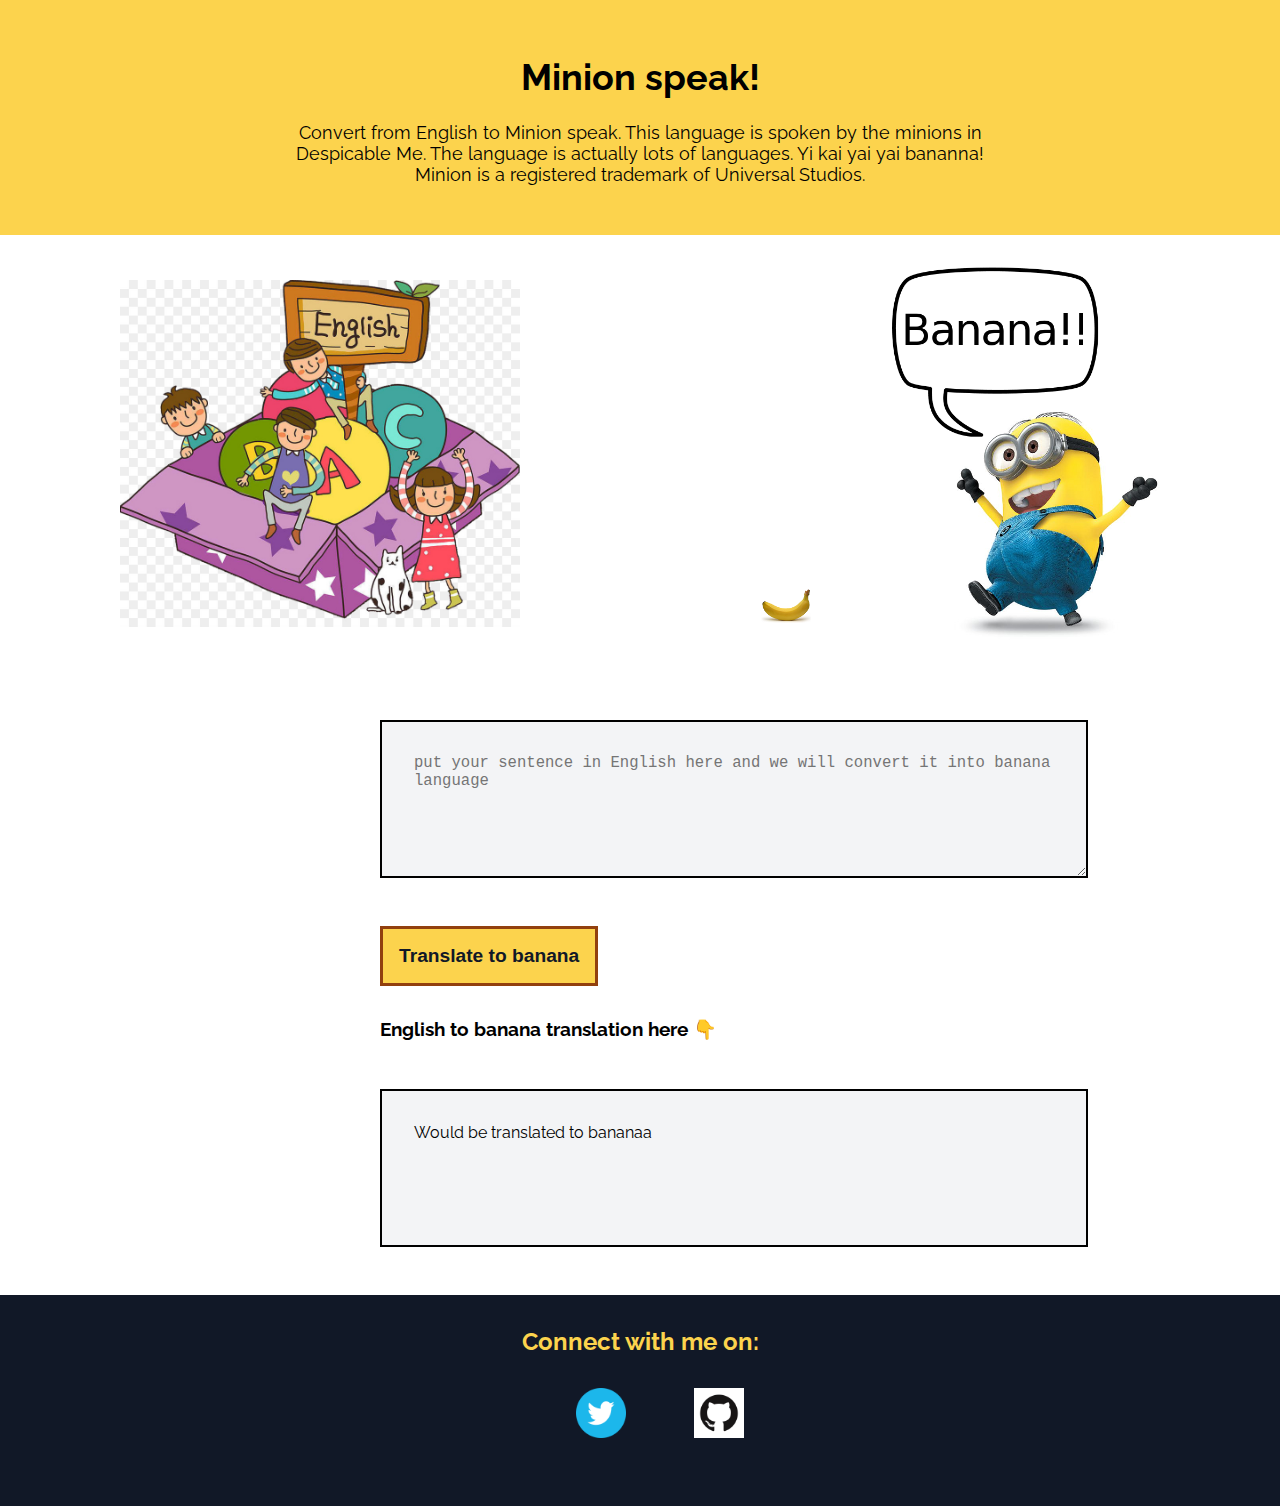
<file: index.html>
<!DOCTYPE html>
<html lang="en">
<head>
    <meta charset="UTF-8">
    <meta http-equiv="X-UA-Compatible" content="IE=edge">
    <meta name="viewport" content="width=device-width, initial-scale=1.0">
    <title>banana translator1</title>
    <link href="/style.css" rel="stylesheet">
    <style>
        textarea {
            border: 2px solid black;
            width: 50%;
            height: 10vh;
            display: block;
            margin: 3rem;
            padding: 2rem;
            margin-left: 380px;
            background-color: #F3F4F6;
            
        }

        #output {
            border: 2px solid black;
            width: 50%;
            height: 10vh;
            display: block;
            margin: 3rem;
            padding: 2rem;
            margin-left: 380px;
            background-color: #F3F4F6;
        }

        .about-use-text{
            padding: 0 15rem;
        }

    </style>
    
</head>
<body>
    <div class="about-use">
    <h1 class="page-header">Minion speak!</h1>
    

    <p class="about-use-text">Convert from English to Minion speak. This language is spoken by the minions in Despicable Me. The language is actually lots of languages. Yi kai yai yai bananna! Minion is a registered trademark of Universal Studios.
    </p>
    </div>


    <header class="hero-heading">
        <img class="header-img" src="/english-img.jpg">
        <img class="header-img" src="/final-banana-img.png">
        
        
    </header>

   
    <textarea
    id="txt-input"
    class="placeholder-text" placeholder="put your sentence in English here and we will convert it into banana language"></textarea>
    
    <button class="translate-button" id="btn-translate">Translate to banana</button>
    <div class="output-text" style="font-size: larger;">English to banana translation here  👇 </div>

    <div id="output">Would be translated to bananaa</div>

    <footer class="footer">
        <div class="footer-header">Connect with me on: </div>
            
            <ul class="non-bullet-list">
                <li class="inline-list"><a class="footer-link" href="https://twitter.com/home"><img class="social-link" src="/twitter.png" ></a></li>
                <li class="inline-list"><a class="footer-link" href="https://github.com/himuuuuuuuuu"><img class="social-link" src="/GitHub-Mark.png" ></a></li>   
            </ul>
        
            
    </footer>
    


    
    <script src="app.js" type="text/javascript"></script>


</body>
</html>
</file>
<file: style.css>
@import url('https://fonts.googleapis.com/css2?family=Raleway:wght@400;700&display=swap');
body{
font-family: 'Raleway', sans-serif;
margin: 0px;

}

:root{
    --primary-color: #FCD34D;
    --footer-color:#111827;
    --span-color:#92400E;
    --section-color:#F3F4F6;


}


.hero-heading{
    display:flex;
    justify-content: center;
    align-items: center;
    flex-wrap: wrap;
}


.header-img{
    padding: 2rem;
    margin: auto;
    max-width: 400px; 
    
    
}

.page-header{
    background-color:var(--primary-color);
    
    text-align: center;
    
}

.about-use{
    background-color: var(--primary-color);
    padding: 2rem;
    text-align: center;
    font-size: large;
}

.translate-button{
    background-color: #FCD34D;
    margin-left: 380px;
    margin-bottom: 2rem;
    padding: 1rem 1rem;
    border: solid var(--span-color);
    font-weight: bold;
    font-size: larger;
    color: var(--footer-color);
    cursor: pointer;
}


.output-text{
    font-size: larger;
    margin-left: 380px ;
    font-weight: bold;

}

.placeholder-text{
    font-size: larger;
    
}

.non-bullet-list{
    list-style: none;
}

.inline-list{
    display: inline;
    padding: 1rem 1rem;
}

.footer{
    background-color: var(--footer-color);
    color: var(--primary-color);
    padding: 2rem 1rem;
    text-align: center;
}

.footer-header{
    
    font-size: x-large;
    font-weight: bolder;
}

.footer-link{
    color: var(--span-color);
    font-weight: bolder;
    text-decoration: none;
   font-size: large;
  

}

.social-link{
    max-width:50px;
    padding: 1rem;
    display: inline;
    margin: auto;
    
}
</file>
